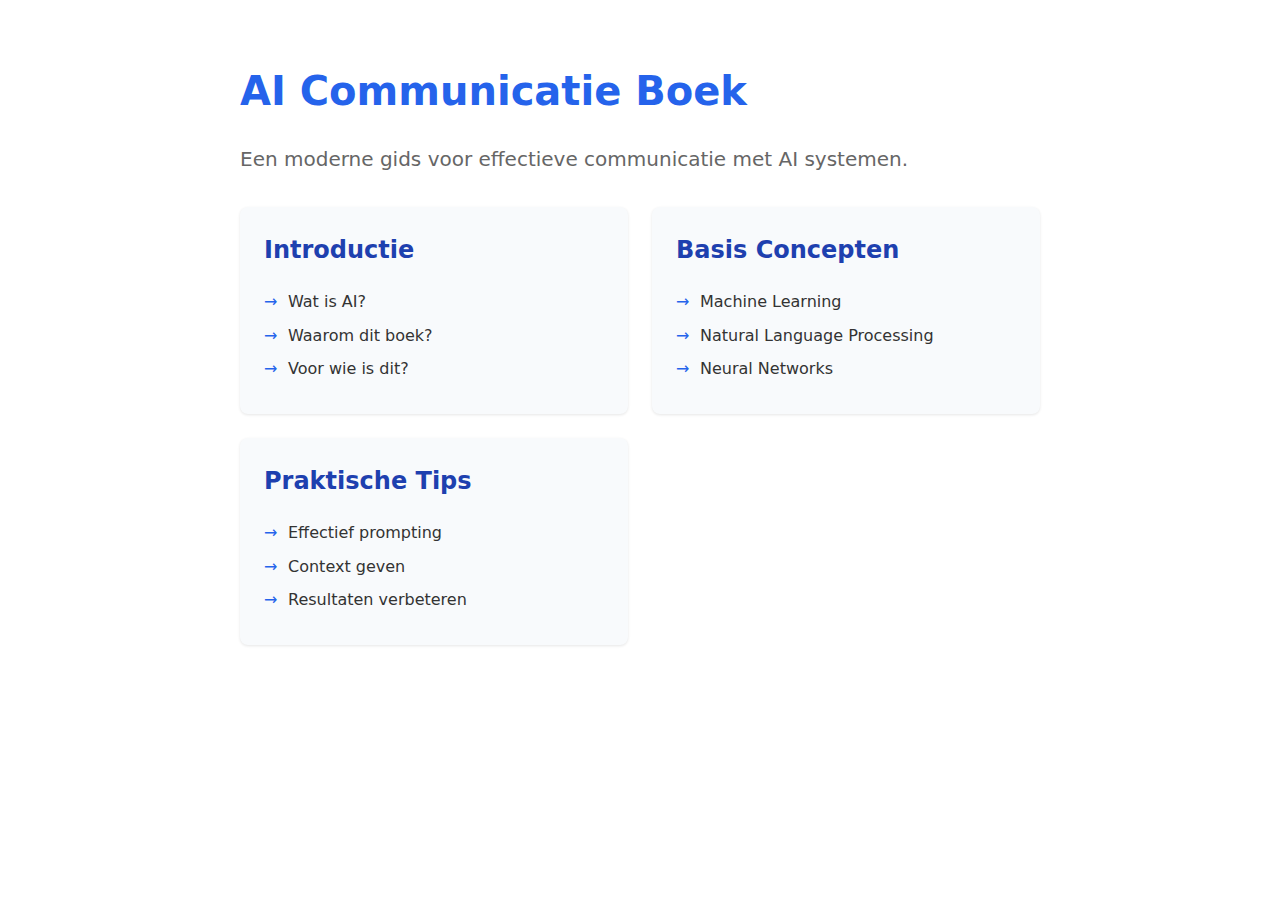
<file: src/templates/index.html>
<!DOCTYPE html>
<html lang="nl">
<head>
    <meta charset="UTF-8">
    <meta name="viewport" content="width=device-width, initial-scale=1.0">
    <title>AI Communicatie Boek</title>
    <style>
        body {
            font-family: system-ui, -apple-system, sans-serif;
            line-height: 1.6;
            max-width: 800px;
            margin: 0 auto;
            padding: 2rem;
            color: #333;
        }
        h1 {
            color: #2563eb;
            font-size: 2.5rem;
            margin-bottom: 1rem;
        }
        .lead {
            font-size: 1.25rem;
            color: #666;
            margin-bottom: 2rem;
        }
        .chapters {
            display: grid;
            gap: 1.5rem;
            grid-template-columns: repeat(auto-fit, minmax(300px, 1fr));
        }
        .chapter-card {
            background: #f8fafc;
            border-radius: 0.5rem;
            padding: 1.5rem;
            box-shadow: 0 1px 3px rgba(0,0,0,0.1);
        }
        .chapter-card h2 {
            color: #1e40af;
            margin-top: 0;
        }
        .chapter-card ul {
            list-style: none;
            padding: 0;
            margin: 0;
        }
        .chapter-card li {
            margin: 0.5rem 0;
            padding-left: 1.5rem;
            position: relative;
        }
        .chapter-card li::before {
            content: "→";
            position: absolute;
            left: 0;
            color: #2563eb;
        }
    </style>
</head>
<body>
    <h1>AI Communicatie Boek</h1>
    <p class="lead">
        Een moderne gids voor effectieve communicatie met AI systemen.
    </p>

    <div class="chapters">
        <div class="chapter-card">
            <h2>Introductie</h2>
            <ul>
                <li>Wat is AI?</li>
                <li>Waarom dit boek?</li>
                <li>Voor wie is dit?</li>
            </ul>
        </div>

        <div class="chapter-card">
            <h2>Basis Concepten</h2>
            <ul>
                <li>Machine Learning</li>
                <li>Natural Language Processing</li>
                <li>Neural Networks</li>
            </ul>
        </div>

        <div class="chapter-card">
            <h2>Praktische Tips</h2>
            <ul>
                <li>Effectief prompting</li>
                <li>Context geven</li>
                <li>Resultaten verbeteren</li>
            </ul>
        </div>
    </div>
</body>
</html>
</file>
